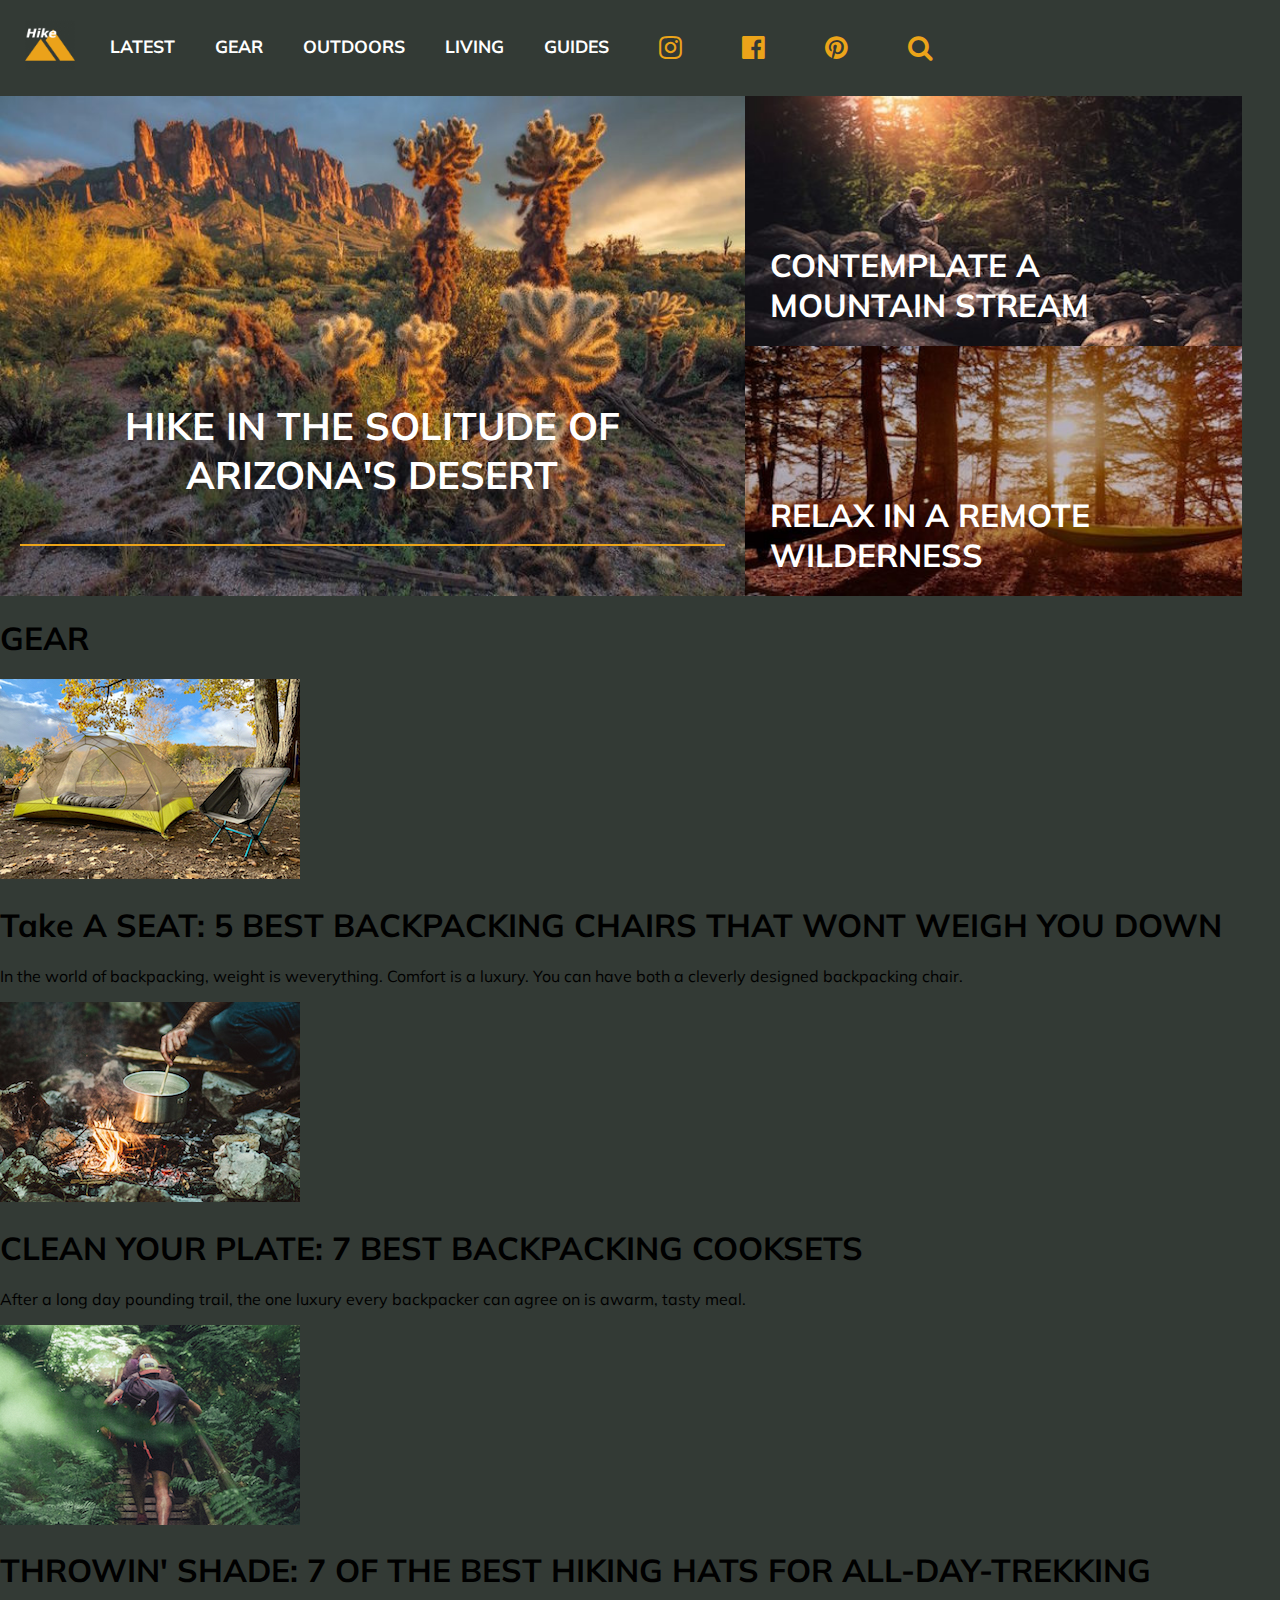
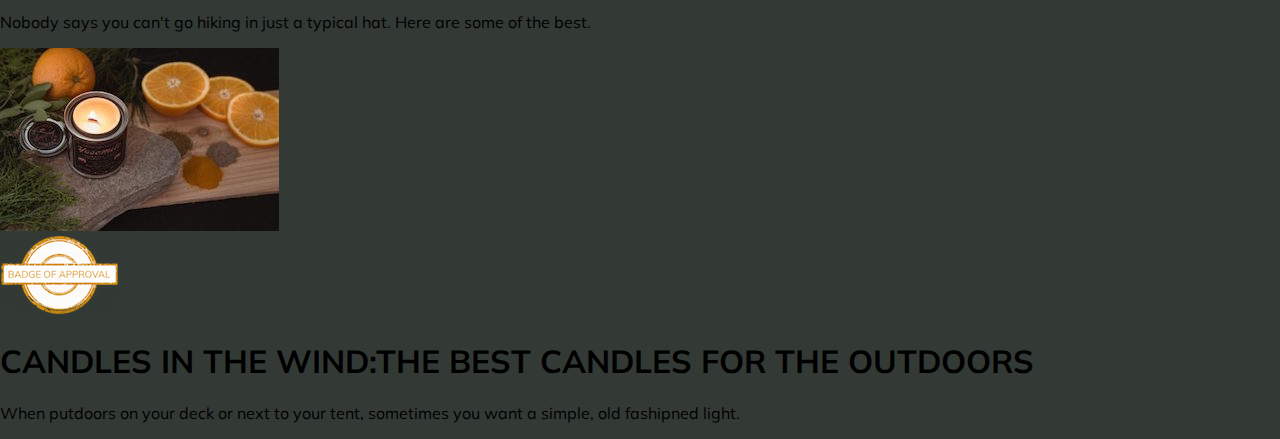
<file: index.html>
<!DOCTYPE html>
<html lang="en">
<head>
    <meta charset="UTF-8">
    <meta name="viewport" content="width=device-width, initial-scale=1.0">
    <title>Hike</title>
    <link rel="stylesheet" type="text/CSS" href="./css/styles.css">
    <link rel="stylesheet" href="https://fonts.googleapis.com/css?family=Muli">
    <link rel="stylesheet" href="https://cdnjs.cloudflare.com/ajax/libs/font-awesome/4.7.0/css/font-awesome.min.css">
    <!-- <script src="https://kit.fontawesome.com/0bf73eb96e.js" crossorigin="anonymous"></script> -->
</head>
<body>
    <div class=containter>
    <!-- navigation starts here -->
    <nav><div class="navigation">
        <div class="navigation-logo"><a href="#" alt="Hike Logo link to home"><img src="./images/logo.png" alt="Logo that says "Hike over mountain logo: links to homepage"></a></div>
        <div class="navigation-links"><a href="#" alt="Link to Latest Content">LATEST</a></div>
        <div class="navigation-links"><a href="#" alt="Link to Gear">GEAR</a></div>
        <div class="navigation-links"><a href="#" alt="Link to Outdoors">OUTDOORS</a></div>
        <div class="navigation-links"><a href="#" alt="Link to Living">LIVING</a></div>
        <div class="navigation-links"><a href="#" alt="Link to Guides">GUIDES</a></div>
        <div class="navigation-icons"><a href="#" alt="Link to Instagram"><span class="fa fa-instagram" aria-label="link to Instagram"></span></a></div>
        <div class="navigation-icons"><a href="#" alt="Link to Facebook"><span class="fa fa-facebook-official" aria-label="link to Facebook"></span></a></div>
        <div class="navigation-icons"><a href="#" alt="Link to Pinterest"><span class="fa fa-pinterest" aria-label="link to Pinterest"></span></a></div>
        <div class="navigation-icons"><a href="#" alt="Link to Searchbar"><span class="fa fa-search" aria-label="link to search function"></span></a></div>
    </div></nav>
    <!-- features starts here -->
    <div class="features">
        <div class="main-feature">
            <div class="main-feature-text"><h1>HIKE IN THE SOLITUDE OF ARIZONA'S DESERT</h1></div>
            <!-- <hr /> -->
        </div>
        <div class="sub-features">
            <div class="sub-features-top">
                <div class="sub-features-text"><h1>CONTEMPLATE A MOUNTAIN STREAM</h1></div>
            </div>
            <div class="sub-features-bottom">
                <div class="sub-features-text"><h1>RELAX IN A REMOTE WILDERNESS</h1></div>
            </div>
        </div>
    </div>

    <!-- articles starts here -->
        
    
    <!-- gear starts here -->
    <div class="gear-container">
        <div class="gear-box">
            <div class="gear-box-title"></div><h1>GEAR</h1>
            <div class="take-a-seat-section">
                <div class="chair"> <img src="images/chairs.jpg"> </div>
                <div class="take-a-seat-header"></div><h1>Take A SEAT: 5 BEST BACKPACKING CHAIRS THAT WONT WEIGH YOU DOWN</h1>
                <p> In the world of backpacking, weight is weverything. Comfort is a luxury.
                    You can have both a cleverly designed backpacking chair.
                </p>
            </div>
            <div class="clean-your-plate">
                <div class="cooksets"><img src="images/cooksets.jpg"></div>
                <div class="clean-your-plate-header"><h1>CLEAN YOUR PLATE: 7 BEST BACKPACKING COOKSETS</h1>
                    <P>After a long day pounding trail, the one luxury every backpacker can agree
                        on is  awarm, tasty meal.
                    </P>
                </div>
            </div>
            <div class="throwin-shade">
                <div class="hats"><img src="images/hats.jpg"></div>
                <div class="throwin-shade-header"></div><h1>THROWIN' SHADE: 7 OF THE BEST HIKING HATS FOR ALL-DAY-TREKKING</h1>
                <P>Nobody says you can't go hiking in just a typical hat. Here are 
                    some of the best.
                </P>
            </div>
            <div class="candles"><img src="images/candles.jpg"></div>
            <div class="badge"><img src="images/badge.png"></div>
            <div class="Candles-in-the-wind"><h1>CANDLES IN THE WIND:THE BEST CANDLES FOR THE OUTDOORS</h1></div>
            <p>When putdoors on your deck or next to your tent, sometimes you want a simple,
                old fashipned light.
            </p>
        </div>
        
</div>

    </div>
</body>
</html>
</file>
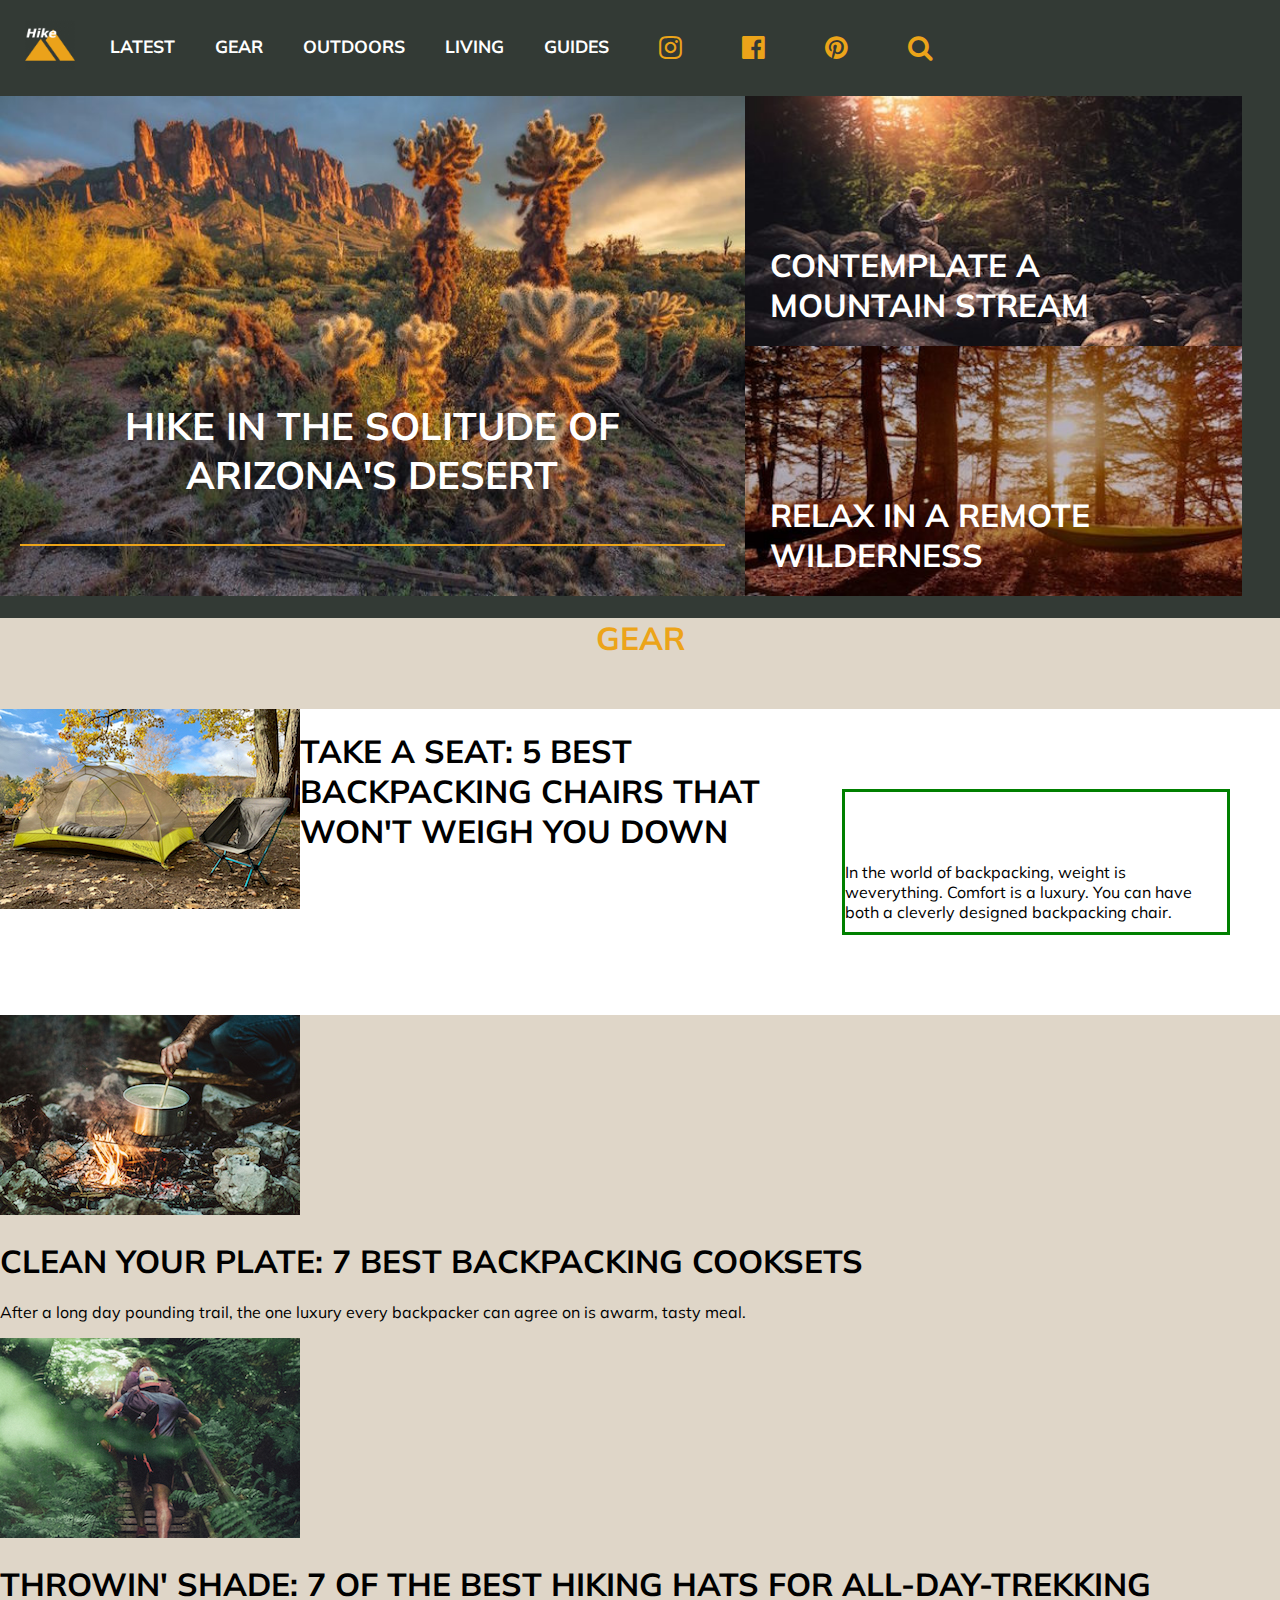
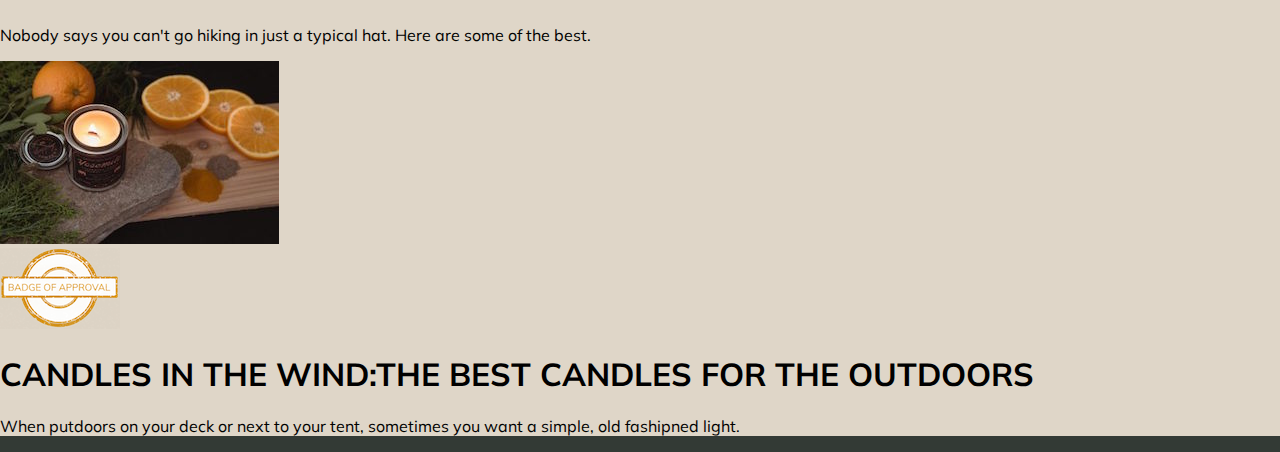
<file: hike-project-master/index.html>
<!DOCTYPE html>
<html lang="en">
<head>
    <meta charset="UTF-8">
    <meta name="viewport" content="width=device-width, initial-scale=1.0">
    <title>Hike</title>
    <link rel="stylesheet" type="text/CSS" href="./css/styles.css">
    <link rel="stylesheet" href="https://fonts.googleapis.com/css?family=Muli">
    <link rel="stylesheet" href="https://cdnjs.cloudflare.com/ajax/libs/font-awesome/4.7.0/css/font-awesome.min.css">
    <!-- <script src="https://kit.fontawesome.com/0bf73eb96e.js" crossorigin="anonymous"></script> -->
</head>
<body>
    <div class=containter>
    <!-- navigation starts here -->
    <nav><div class="navigation">
        <div class="navigation-logo"><a href="#" alt="Hike Logo link to home"><img src="./images/logo.png" alt="Logo that says "Hike over mountain logo: links to homepage"></a></div>
        <div class="navigation-links"><a href="#" alt="Link to Latest Content">LATEST</a></div>
        <div class="navigation-links"><a href="#" alt="Link to Gear">GEAR</a></div>
        <div class="navigation-links"><a href="#" alt="Link to Outdoors">OUTDOORS</a></div>
        <div class="navigation-links"><a href="#" alt="Link to Living">LIVING</a></div>
        <div class="navigation-links"><a href="#" alt="Link to Guides">GUIDES</a></div>
        <div class="navigation-icons"><a href="#" alt="Link to Instagram"><span class="fa fa-instagram" aria-label="link to Instagram"></span></a></div>
        <div class="navigation-icons"><a href="#" alt="Link to Facebook"><span class="fa fa-facebook-official" aria-label="link to Facebook"></span></a></div>
        <div class="navigation-icons"><a href="#" alt="Link to Pinterest"><span class="fa fa-pinterest" aria-label="link to Pinterest"></span></a></div>
        <div class="navigation-icons"><a href="#" alt="Link to Searchbar"><span class="fa fa-search" aria-label="link to search function"></span></a></div>
    </div></nav>
    <!-- features starts here -->
    <div class="features">
        <div class="main-feature">
            <div class="main-feature-text"><h1>HIKE IN THE SOLITUDE OF ARIZONA'S DESERT</h1></div>
            <!-- <hr /> -->
        </div>
        <div class="sub-features">
            <div class="sub-features-top">
                <div class="sub-features-text"><h1>CONTEMPLATE A MOUNTAIN STREAM</h1></div>
            </div>
            <div class="sub-features-bottom">
                <div class="sub-features-text"><h1>RELAX IN A REMOTE WILDERNESS</h1></div>
            </div>
        </div>
    </div>

    <!-- articles starts here -->
        
    
    <!-- gear starts here -->
    <div class="gear-container">
        <div class="gear-box">
            <div class="gear-box-title"><h1>GEAR</h1></div>
                <div class="take-a-seat-section">
                    <div class="chair"> <img src="images/chairs.jpg"> </div>

                        <div class="take-a-seat-header"><h1>TAKE A SEAT: 5 BEST BACKPACKING CHAIRS THAT WON'T WEIGH YOU DOWN</h1></div>
                            <p class="para"> In the world of backpacking, weight is weverything. Comfort is a luxury.
                    You can have both a cleverly designed backpacking chair.
                            </p>
                </div>
        <div class="clean-your-plate">
            <div class="cooksets"><img src="images/cooksets.jpg"></div>

                <div class="clean-your-plate-header"><h1>CLEAN YOUR PLATE: 7 BEST BACKPACKING COOKSETS</h1>
                    <P>After a long day pounding trail, the one luxury every backpacker can agree
                        on is  awarm, tasty meal.
                    </P>
                </div>
            </div>
            <div class="throwin-shade">
                <div class="hats"><img src="images/hats.jpg"></div>
                <div class="throwin-shade-header"></div><h1>THROWIN' SHADE: 7 OF THE BEST HIKING HATS FOR ALL-DAY-TREKKING</h1>
                <P>Nobody says you can't go hiking in just a typical hat. Here are 
                    some of the best.
                </P>
            </div>
            <div class="candles"><img src="images/candles.jpg"></div>
            <div class="badge"><img src="images/badge.png"></div>
            <div class="Candles-in-the-wind"><h1>CANDLES IN THE WIND:THE BEST CANDLES FOR THE OUTDOORS</h1></div>
            <p>When putdoors on your deck or next to your tent, sometimes you want a simple,
                old fashipned light.
            </p>
        </div>
        
</div>

    </div>
</body>
</html>
</file>
<file: css/styles.css>
body {
    background-color: #333a35;
    font-family: Muli, sans-serif;
    margin: 0;
}
.main-container {
    display: flex;
    flex-direction: column;
    border-right: #333a35 solid 50px;
    width: 100%;
}
.navigation {
    display: flex;
    background-color: #333a35;
    color: #eca419;
    margin: 10px 5px;  
    padding: 10px 5px;
    font-size: 1.1em;
    font-weight: bold;
    width: 100%;
    flex-wrap: wrap;
}
.navigation-logo {
    display: flex;
    align-items: flex-start;
    padding: 0 5px;
    margin: 0 10px;
}
.navigation-logo img {
    height: 50px;
    width: 50px;
}
.navigation-links {
    margin: 15px 10px;
    padding: 0 10px;
    font-weight: boldest;
}
.navigation-links a:link {
    text-decoration: none;
    color: #ffffff;
}
.navigation-links a:visited {
    text-decoration: none;
    color: #ffffff;
}
.navigation-links a:hover {
    text-decoration: none;
    color: #eca419;
}
.navigation-links a:active {
    text-decoration: none;
    color: #eca419;
}
.navigation-icons span {
    color: #eca419; 
    margin: 15px 10px;
    padding: 0 20px;
    font-size: 1.5em;
    /* font-weight: lighter; */
}
.navigation-icons span:hover {
    color: #ffffff;
}
.navigation-icons span:active {
    color: #ffffff;
}
.features {
    display: flex;
    background-color: #333a35;
    width: 97%;
    /* border-right: gray = #333A35 solid 3%; */
}
.main-feature {
    display: flex;
    width: 60%;
    height: 500px;
    background-image: url(../images/desert780x477.jpg);
    background-size: 100% 100%;
    background-repeat: no-repeat;
    margin: 0;
    padding: 0;
    justify-content: center;
    align-items: flex-end;
}
.main-feature-text {
    width: 700px;
    border-bottom: #eca419 solid 2px;
    color: #ffffff;
    margin: 20px 20px 50px 20px;
    text-align: center;
    font-size: 1.2em;
    font-weight: bolder;
    padding: 0 70px 20px 70px;
}
.sub-features {
    display: flex;
    flex-direction: column;
    width: 40%;    
    height: 500px;
}
.sub-features-top {
    display: flex;
    background-image: url(../images/stream420x240.jpg);
    background-size: 100% 100%;
    background-repeat: no-repeat;
    margin: 0;
    padding: 0;
    align-items: flex-end;
    height: 50%;
}
.sub-features-bottom {
    display: flex;
    background-image: url(../images/relax420x237.jpg);
    background-size: 100% 100%;
    background-repeat: no-repeat;
    margin: 0;
    padding: 0;
    align-items: flex-end;
    height: 50%;
}
.sub-features-text {
    width: 425px;
    font-weight: bold;
    color: #ffffff;
    margin: 0 0 0 25px;
}
.articles {

}
/* gear section starts here */
.gear {

}
/* HEX COLORS
gray = #333A35
gold = #ECA419
beige = #DFD6C8
white = #FFFFFF
black = #000000 */
</file>
<file: hike-project-master/css/styles.css>
body {
    background-color: #333a35;
    font-family: Muli, sans-serif;
    margin: 0;
}
.main-container {
    display: flex;
    flex-direction: column;
    border-right: #333a35 solid 50px;
    width: 100%;
}
.navigation {
    display: flex;
    background-color: #333a35;
    color: #eca419;
    margin: 10px 5px;  
    padding: 10px 5px;
    font-size: 1.1em;
    font-weight: bold;
    width: 100%;
    flex-wrap: wrap;
}
.navigation-logo {
    display: flex;
    align-items: flex-start;
    padding: 0 5px;
    margin: 0 10px;
}
.navigation-logo img {
    height: 50px;
    width: 50px;
}
.navigation-links {
    margin: 15px 10px;
    padding: 0 10px;
    font-weight: boldest;
}
.navigation-links a:link {
    text-decoration: none;
    color: #ffffff;
}
.navigation-links a:visited {
    text-decoration: none;
    color: #ffffff;
}
.navigation-links a:hover {
    text-decoration: none;
    color: #eca419;
}
.navigation-links a:active {
    text-decoration: none;
    color: #eca419;
}
.navigation-icons span {
    color: #eca419; 
    margin: 15px 10px;
    padding: 0 20px;
    font-size: 1.5em;
    /* font-weight: lighter; */
}
.navigation-icons span:hover {
    color: #ffffff;
}
.navigation-icons span:active {
    color: #ffffff;
}
.features {
    display: flex;
    background-color: #333a35;
    width: 97%;
    /* border-right: gray = #333A35 solid 3%; */
}
.main-feature {
    display: flex;
    width: 60%;
    height: 500px;
    background-image: url(../images/desert780x477.jpg);
    background-size: 100% 100%;
    background-repeat: no-repeat;
    margin: 0;
    padding: 0;
    justify-content: center;
    align-items: flex-end;
}
.main-feature-text {
    width: 700px;
    border-bottom: #eca419 solid 2px;
    color: #ffffff;
    margin: 20px 20px 50px 20px;
    text-align: center;
    font-size: 1.2em;
    font-weight: bolder;
    padding: 0 70px 20px 70px;
}
.sub-features {
    display: flex;
    flex-direction: column;
    width: 40%;    
    height: 500px;
}
.sub-features-top {
    display: flex;
    background-image: url(../images/stream420x240.jpg);
    background-size: 100% 100%;
    background-repeat: no-repeat;
    margin: 0;
    padding: 0;
    align-items: flex-end;
    height: 50%;
}
.sub-features-bottom {
    display: flex;
    background-image: url(../images/relax420x237.jpg);
    background-size: 100% 100%;
    background-repeat: no-repeat;
    margin: 0;
    padding: 0;
    align-items: flex-end;
    height: 50%;
}
.sub-features-text {
    width: 425px;
    font-weight: bold;
    color: #ffffff;
    margin: 0 0 0 25px;
}
.articles {

}
/* gear section starts here */
.gear-box {
    background-color: #DFD6C8;
}
.gear-box-title h1 {
    display: flex;
    height: 70px;
    justify-content: center;
    color: #ECA419;
}
.take-a-seat-section {
    background-color:#FFFFFF;
    display: flex;
    flex-direction: row;
}
.take-a-seat-section p{
    display: flex;
    flex-direction: column;
    padding: 70px 0;
    border: 3px solid green;
    height: 0px;
    margin: 80px 50px;
}
.take-a-seat-section h1{
    display: flex;
    flex-direction: column;
    justify-content: center;
    align-items: center;
}

/* HEX COLORS
gray = #333A35
gold = #ECA419
beige = #DFD6C8
white = #FFFFFF
black = #000000 */
</file>
